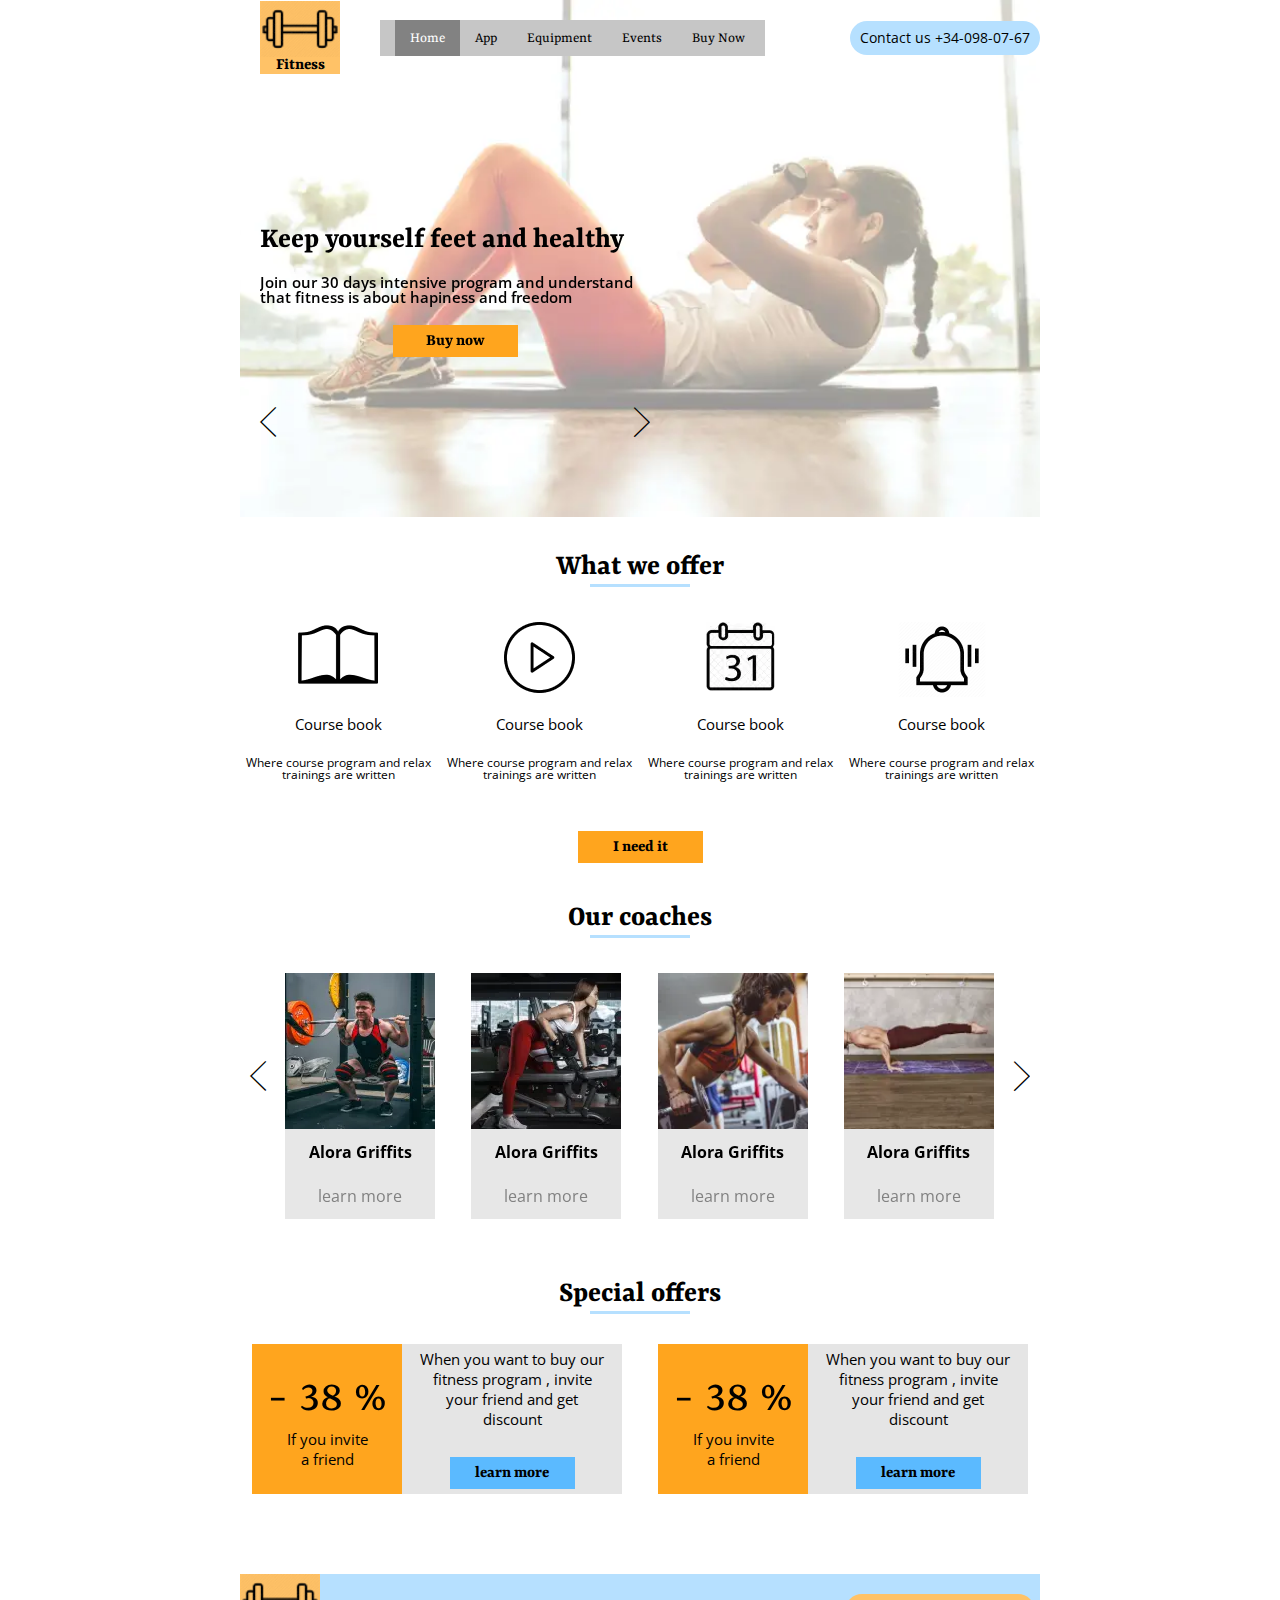
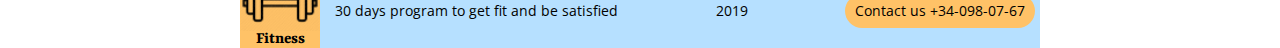
<file: index.html>
<!DOCTYPE html><html lang="ru"> <head>	<title>Главная</title>	<meta charset="UTF-8">	<meta name="format-detection" content="telephone=no">	<link rel="stylesheet" href="css/style.min.css">	<link rel="shortcut icon" href="favicon.ico">	<!-- <meta name="robots" content="noindex, nofollow"> -->	<!-- <meta name="viewport" content="width=device-width, initial-scale=1.0, maximum-scale=1.0, user-scalable=0"> -->	<meta name="viewport" content="width=device-width, initial-scale=1.0"></head><body>	<div class="wrapper">		<header class="header">	<div class="header__wrapper _container">		<div class="header__image _ibg"><picture><source srcset="img/block_1/image_1.webp" type="image/webp"><img src="img/block_1/image_1.jpg" alt=""></picture></div>		<div class="header__content content-header">			<div class="content-header__logo">				<a href="" class="content-header__link"><picture><source srcset="img/logo.webp" type="image/webp"><img src="img/logo.png" alt=""></picture></a>				<p>Fitness</p>			</div>			<div class="content-header__menu menu">				<div class="menu__icon icon-menu">					<span></span>					<span></span>					<span></span>				</div>				<nav class="menu__body">					<ul class="menu__list">						<li><a href="#" class="menu__link menu__link_white">Home</a></li>						<li><a href="#" class="menu__link">App </a></li>						<li><a href="#" class="menu__link">Equipment</a></li>						<li><a href="#" class="menu__link">Events</a></li>						<li><a href="#" class="menu__link">Buy Now</a></li>					</ul>				</nav>			</div>			<div class="content-header__contact">				<p>Contact us <span>+34-098-07-67</span></p>			</div>		</div>		<div class="propose">			<div class="propose__contant">				<div class="propose__slider slider-propose">					<div class="slider-propose__body _swiper">						<div class="slider-propose__slide">							<div class="slider-propose__item" data-swiper-parallax-opacity="0" data-swiper-parallax-x="-100%">								<h1 class="slider-propose__title _title _title_none">Keep yourself feet and healthy</h1>								<div class="slider-propose__text">Join our 30 days intensive program and									understand that fitness is about									hapiness and freedom</div>								<a class="slider-propose__button btn" href="#">Buy now</a>							</div>						</div>					</div>					<div class="slider-propose__arrows slider-arrows">						<button type="button" class="slider-arrows slider-arrows_prev _icon-arrow-left"></button>						<button type="button" class="slider-arrows slider-arrows_next _icon-arrow-left"></button>					</div>				</div>			</div>		</div>	</div></header>		<main class="page">			<section class="offer">				<div class="offer__container _container">					<div class="offer__title _title">What we offer</div>					<div class="offer__row">						<div class="offer__column column-offer">							<div class="column-offer__dotts"><span></span></div>							<div class="column-offer__image"><picture><source srcset="img/offer/image_1.webp" type="image/webp"><img src="img/offer/image_1.png" alt=""></picture></div>							<div class="column-offer__body">								<div class="column-offer__title">Course book</div>								<div class="column-offer__text">Where course program									and relax trainings are written</div>							</div>						</div>						<div class="offer__column column-offer">							<div class="column-offer__dotts"><span></span></div>							<div class="column-offer__image"><picture><source srcset="img/offer/image_2.webp" type="image/webp"><img src="img/offer/image_2.png" alt=""></picture></div>							<div class="column-offer__body">								<div class="column-offer__title">Course book</div>								<div class="column-offer__text">Where course program									and relax trainings are written</div>							</div>						</div>						<div class="offer__column column-offer">							<div class="column-offer__dotts"><span></span></div>							<div class="column-offer__image"><picture><source srcset="img/offer/image_3.webp" type="image/webp"><img src="img/offer/image_3.png" alt=""></picture></div>							<div class="column-offer__body">								<div class="column-offer__title">Course book</div>								<div class="column-offer__text">Where course program									and relax trainings are written</div>							</div>						</div>						<div class="offer__column column-offer">							<div class="column-offer__dotts"><span></span></div>							<div class="column-offer__image"><picture><source srcset="img/offer/image_4.webp" type="image/webp"><img src="img/offer/image_4.png" alt=""></picture></div>							<div class="column-offer__body">								<div class="column-offer__title">Course book</div>								<div class="column-offer__text">Where course program									and relax trainings are written</div>							</div>						</div>					</div>					<a href="#" class="offer__button btn">I need it</a>				</div>			</section>			<section class="coaches">				<div class="coaches__container _container">					<div class="coaches__title _title">Our coaches</div>					<div class="coaches__slider slider-coaches">						<div class="slider-coaches__row _swiper">							<div class="slider-coaches__slide slide-item">								<div class="slide-item__column">									<div class="slide-item__image"><picture><source srcset="img/coaches/image_1.webp" type="image/webp"><img src="img/coaches/image_1.jpg" alt=""></picture></div>									<div class="slide-item__body">										<div class="slide-item__name">Alora Griffits</div>										<a href="#" class="slide-item__button">learn more</a>									</div>								</div>							</div>							<div class="slider-coaches__slide slide-item">								<div class="slide-item__column">									<div class="slide-item__image"><picture><source srcset="img/coaches/image_2.webp" type="image/webp"><img src="img/coaches/image_2.jpg" alt=""></picture></div>									<div class="slide-item__body">										<div class="slide-item__name">Alora Griffits</div>										<a href="#" class="slide-item__button">learn more</a>									</div>								</div>							</div>							<div class="slider-coaches__slide slide-item">								<div class="slide-item__column">									<div class="slide-item__image"><picture><source srcset="img/coaches/image_3.webp" type="image/webp"><img src="img/coaches/image_3.jpg" alt=""></picture></div>									<div class="slide-item__body">										<div class="slide-item__name">Alora Griffits </div>										<a href="#" class="slide-item__button">learn more</a>									</div>								</div>							</div>							<div class="slider-coaches__slide slide-item">								<div class="slide-item__column">									<div class="slide-item__image"><picture><source srcset="img/coaches/image_4.webp" type="image/webp"><img src="img/coaches/image_4.jpg" alt=""></picture></div>									<div class="slide-item__body">										<div class="slide-item__name">Alora Griffits</div>										<a href="#" class="slide-item__button">learn more</a>									</div>								</div>							</div>						</div>					</div>					<div class="coaches__arrows arrows-coaches">						<button type="button" class="arrows-coaches arrows-coaches_prev _icon-arrow-left"></button>						<button type="button" class="arrows-coaches arrows-coaches_next _icon-arrow-left"></button>					</div>				</div>			</section>			<section class="specials">				<div class="specials__container _container">					<div class="specials__title _title">Special offers</div>					<div class="specials__row">						<div class="specials__column">							<div class="specials__items item-specials">								<div class="item-specials__offer">									<p class="item-specials__number">- 38 %</p>									<p class="item-specials__invite">If you invite										a friend</p>								</div>								<div class="item-specials__body">									<div class="item-specials__text">When you want to buy our fitness program , invite your										friend and get discount</div>									<a href="" class="item-specials__button btn btn_blue">learn more</a>								</div>							</div>						</div>						<div class="specials__column">							<div class="specials__items item-specials">								<div class="item-specials__offer">									<p class="item-specials__number">- 38 %</p>									<p class="item-specials__invite">If you invite										a friend</p>								</div>								<div class="item-specials__body">									<div class="item-specials__text">When you want to buy our fitness program , invite your										friend and get discount</div>									<a href="" class="item-specials__button btn btn_blue">learn more</a>								</div>							</div>						</div>					</div>				</div>			</section>		</main>		<footer class="footer">	<div class="footer__content _container">		<div class="footer__items items-footer">			<div class="items-footer__logo">				<picture><source srcset="img/logo.webp" type="image/webp"><img src="img/logo.png" alt=""></picture>				<p>Fitness</p>			</div>			<div class="items-footer__text">30 days program to get fit and be satisfied</div>			<div class="items-footer__date">2019</div>			<div class="items-footer__contact">Contact us <span>+34-098-07-67</span></div>		</div>	</div></footer>	</div>	<div class="popup popup_popup">	<div class="popup__content">		<div class="popup__body">			<div class="popup__close"></div>		</div>	</div></div><div class="popup popup_massagename-message">	<div class="popup__content">		<div class="popup__body">			<div class="popup__close"></div>		</div>	</div></div><div class="popup popup_video">	<div class="popup__content">		<div class="popup__body">			<div class="popup__close popup__close_video"></div>			<div class="popup__video _video"></div>		</div>	</div></div>	<!-- Swiper --><!-- <script src="https://unpkg.com/swiper/swiper-bundle.min.js"></script> --><script src="js/vendors.min.js"></script><script src="js/app.min.js"></script></body></html>
</file>
<file: css/style.min.css>
@charset "UTF-8";@import url('https://fonts.googleapis.com/css2?family=Open+Sans:wght@400; 600;700&display=swap');@import url(https://fonts.googleapis.com/css2?family=Rasa:wght@400;600;700&display=swap);@font-face{font-family:icons;font-display:swap;src:url(../fonts/icons.woff) format("woff"),url(../fonts/icons.woff2#icons) format("woff2");font-weight:400;font-style:normal;font-display:block}[class*=" _icon-"]:before,[class^=_icon-]:before{font-family:icons;font-style:normal;font-weight:400;font-variant:normal;text-transform:none;line-height:1;-webkit-font-smoothing:antialiased;-moz-osx-font-smoothing:grayscale}[class*=" _icon-"]:before,[class^=_icon-]:before{display:block}._icon-arrow-left:before{content:""}*{padding:0;margin:0;border:0}*,:after,:before{-webkit-box-sizing:border-box;box-sizing:border-box}aside,footer,header,nav,section{display:block}html{font-size:16px}body,html{height:100%;min-width:320px}body{line-height:1;font-family:"Open Sans";-ms-text-size-adjust:100%;-moz-text-size-adjust:100%;-webkit-text-size-adjust:100%}button,input,textarea{font-family:"Open Sans"}input::-ms-clear{display:none}button{cursor:pointer;background-color:inherit}button::-moz-focus-inner{padding:0;border:0}a,a:visited{text-decoration:none}a:hover{text-decoration:none}ul li{list-style:none}img{vertical-align:top}h1,h2,h3,h4,h5,h6{font-weight:inherit;font-size:inherit}body{color:#000;font-size:14px}body._lock{overflow:hidden}.wrapper{width:100%;min-height:100%;overflow:hidden;display:-webkit-box;display:-ms-flexbox;display:flex;-webkit-box-orient:vertical;-webkit-box-direction:normal;-ms-flex-direction:column;flex-direction:column}._container{max-width:800px;margin:0 auto}.btn{display:-webkit-inline-box;display:-ms-inline-flexbox;display:inline-flex;-webkit-box-pack:center;-ms-flex-pack:center;justify-content:center;-webkit-box-align:center;-ms-flex-align:center;align-items:center;font-family:Rasa,serif;font-weight:700;font-size:17px;height:32px;background:#ffa51e;color:#000;-webkit-transition:all .3s ease 0s;-o-transition:all .3s ease 0s;transition:all .3s ease 0s}.btn:hover{position:relative;top:-1px;-webkit-box-shadow:0 0 10px #000;box-shadow:0 0 10px #000}.btn_blue{background:#5bbaff}.select{position:relative}.select__item{position:relative}.select__title{color:#000;border:1px solid #d9d9d9;background-color:#fff;cursor:pointer;border-radius:4px}.select__value{display:-webkit-box;display:-ms-flexbox;display:flex;font-size:14px;height:30px;padding:0 15px;-webkit-box-align:center;-ms-flex-align:center;align-items:center;-webkit-box-pack:justify;-ms-flex-pack:justify;justify-content:space-between;-webkit-box-orient:horizontal;-webkit-box-direction:reverse;-ms-flex-direction:row-reverse;flex-direction:row-reverse}.select__value span{height:1em;overflow:hidden;display:-webkit-box;-webkit-line-clamp:1;-webkit-box-orient:vertical}.select__value:before{content:"";display:inline-block;-webkit-transition:all .3s ease 0s;-o-transition:all .3s ease 0s;transition:all .3s ease 0s;width:11px;height:7px;background:url(../img/icons/select.svg) center/100% no-repeat}.select__input{width:100%;background-color:transparent;height:100%}.select__options{color:#000;position:absolute;top:29px;border-radius:0 0 4px 4px;min-width:100%;left:0;background-color:#fff;border-top:0;border:1px solid #d9d9d9;border-top:0;font-size:14px;padding:10px 0 5px 0}.select__option{cursor:pointer;padding:5px 15px;margin:0}.select._active{z-index:5}.select._active .select__value:before{-webkit-transform:rotate(-180deg);-ms-transform:rotate(-180deg);transform:rotate(-180deg)}.select._active .select__options{display:block}input[type=email],input[type=tel],input[type=text],textarea{-webkit-appearance:none;-moz-appearance:none;appearance:none}input[type=email]:focus,input[type=tel]:focus,input[type=text]:focus,textarea:focus{outline:0}.input{border-radius:0!important;width:100%;display:block;padding:0 20px}textarea.input{resize:none;padding:0 0}.checkbox{position:relative}.checkbox__input{position:absolute;width:0;height:0;opacity:0;visibility:hidden}.checkbox__input:checked+.checkbox__text:before{background:#fff url(../img/icons/check.svg) center no-repeat}.checkbox__text{display:-webkit-inline-box;display:-ms-inline-flexbox;display:inline-flex;-webkit-box-align:center;-ms-flex-align:center;align-items:center;position:relative;font-size:16px;color:#fff;letter-spacing:-.3px;line-height:calc(20 / 16);cursor:pointer}.checkbox__text:before{content:"";-ms-flex-item-align:start;align-self:flex-start;margin:0 14px 0 0;-webkit-box-flex:0;-ms-flex:0 0 20px;flex:0 0 20px;left:0;top:0;width:20px;height:18px;background:#fff;border:1px solid #a7a9ac}.checkbox a{color:#fff;text-decoration:underline}.checkbox._error .checkbox__text:before{border:1px solid #ee1212}.options{display:-webkit-box;display:-ms-flexbox;display:flex;-webkit-box-orient:vertical;-webkit-box-direction:normal;-ms-flex-direction:column;flex-direction:column;-webkit-box-align:start;-ms-flex-align:start;align-items:flex-start}.options__item{position:relative;cursor:pointer}.options__input{position:absolute;width:0;height:0;opacity:0;left:0;top:0;visibility:hidden}.options__input:checked+.options__text:after{-webkit-transform:scale(1);-ms-transform:scale(1);transform:scale(1)}.options__text{display:-webkit-inline-box;display:-ms-inline-flexbox;display:inline-flex;-webkit-box-align:center;-ms-flex-align:center;align-items:center;position:relative;font-size:16px;color:#fff;letter-spacing:-.3px;line-height:calc(20 / 16)}.options__text:before{content:"";-ms-flex-item-align:start;align-self:flex-start;margin:0 14px 0 0;-webkit-box-flex:0;-ms-flex:0 0 20px;flex:0 0 20px;left:0;top:0;border-radius:50%;width:20px;height:18px;background:#fff;border:1px solid #a7a9ac}.options__text:after{content:"";-webkit-transition:all .3s ease 0s;-o-transition:all .3s ease 0s;transition:all .3s ease 0s;-webkit-transform:scale(0);-ms-transform:scale(0);transform:scale(0);width:10px;height:10px;border-radius:50%;background-color:#77243a;position:absolute;left:5px;top:4px}.rating{display:-webkit-box;display:-ms-flexbox;display:flex;-webkit-box-align:end;-ms-flex-align:end;align-items:flex-end;font-size:40px;line-height:.75;-webkit-transition:opacity .3s ease 0s;-o-transition:opacity .3s ease 0s;transition:opacity .3s ease 0s}.rating.rating_sending{opacity:.2}.rating.rating_set .rating__active,.rating.rating_set .rating__item{cursor:pointer}.rating__body{position:relative}.rating__body::before{content:"★★★★★";display:block}.rating__active{position:absolute;width:0%;height:100%;top:0;left:0;overflow:hidden}.rating__active::before{content:"★★★★★";position:absolute;width:100%;height:100%;top:0;left:0;color:#ffd300}.rating__items{display:-webkit-box;display:-ms-flexbox;display:flex;position:absolute;width:100%;height:100%;top:0;left:0}.rating__item{-webkit-box-flex:0;-ms-flex:0 0 20%;flex:0 0 20%;height:100%;opacity:0}.rating__value{font-size:50%;line-height:1;padding:0 0 0 10px}.quantity{width:88px;height:40px;display:-webkit-box;display:-ms-flexbox;display:flex;border:1px solid rgba(166,166,166,.45)}.quantity__button{-webkit-box-flex:0;-ms-flex:0 0 30px;flex:0 0 30px;position:relative;cursor:pointer}.quantity__button::after,.quantity__button::before{content:"";position:absolute;top:50%;left:50%;-webkit-transition:all .3s ease 0s;-o-transition:all .3s ease 0s;transition:all .3s ease 0s;margin:0 0 0 -4.5px;background-color:#a6a6a6;width:9px;height:1px}.quantity__button_plus::before{-webkit-transform:rotate(-90deg);-ms-transform:rotate(-90deg);transform:rotate(-90deg)}.quantity__input{-webkit-box-flex:1;-ms-flex:1 1 auto;flex:1 1 auto}.quantity__input input{height:100%;color:#a6a6a6;font-size:12px;width:100%;text-align:center}._title{font-family:Rasa,serif;font-size:30px;font-weight:700;line-height:30px;position:relative}._title::after{content:"";display:block;height:3px;width:100px;background-color:#b6e0ff;position:absolute;bottom:-5px;left:50%;-webkit-transform:translate(-50%);-ms-transform:translate(-50%);transform:translate(-50%)}._title_none::after{content:"";display:none}.row:after{display:block;content:"";clear:both}.rub:after{content:"₽"}ol.counter{list-style-type:none;counter-reset:item}ol.counter li{position:relative;padding:0 0 0 45px}ol.counter li:before{counter-increment:item;content:counter(item);position:absolute;left:0;top:0;color:#818181;font-size:14px;font-weight:700;text-align:center;line-height:26px;border-radius:50%;width:28px;height:28px;border:1px solid #4274bb}.ellipsis{display:block;overflow:hidden;width:100%;white-space:nowrap;-o-text-overflow:ellipsis;text-overflow:ellipsis}.es{overflow:hidden;white-space:nowrap;-o-text-overflow:ellipsis;text-overflow:ellipsis}.table{display:table;font-size:0;width:100%}.trow{display:table-row}.cell{display:table-cell}.cell.full{width:100%}._ibg{position:relative}._ibg img{position:absolute;width:100%;height:100%;top:0;left:0;-o-object-fit:cover;object-fit:cover}body.ie ._ibg{background-position:center;background-size:cover;background-repeat:no-repeat}body.ie ._ibg img{width:0;height:0;opacity:0;visibility:hidden}._video{position:relative;overflow:hidden;height:0;padding-bottom:56.25%}._video embed,._video iframe,._video object,._video video{position:absolute;top:0;left:0;width:100%;height:100%}.videobg embed,.videobg iframe,.videobg object,.videobg video{position:fixed;top:50%;left:50%;min-width:100%;min-height:100%;width:auto;height:auto;z-index:-100;-webkit-transform:translateX(-50%) translateY(-50%);-ms-transform:translateX(-50%) translateY(-50%);transform:translateX(-50%) translateY(-50%);background-size:cover}._more-content{-webkit-transition:all .3s ease 0s;-o-transition:all .3s ease 0s;transition:all .3s ease 0s;overflow:hidden}._more-link{cursor:pointer}._more-link span{font-style:normal}._more-link span:first-child{display:block}._more-link span:last-child{display:none}._more-link._active span{font-style:normal}._more-link._active span:first-child{display:none}._more-link._active span:last-child{display:block}#map{background:url(../img/icons/loading.gif) center/50px no-repeat}._swiper{overflow:hidden}._swiper .swiper-wrapper{width:100%;height:100%;-webkit-box-sizing:content-box;box-sizing:content-box;display:-webkit-inline-box;display:-ms-inline-flexbox;display:inline-flex;position:relative}._swiper.swiper-container-vertical .swiper-wrapper{-webkit-box-orient:vertical;-webkit-box-direction:normal;-ms-flex-direction:column;flex-direction:column}._swiper.swiper-container-autoheight .swiper-wrapper{-webkit-box-align:start;-ms-flex-align:start;align-items:flex-start}.swiper-container-initialized .swiper-slide{-ms-flex-negative:0;flex-shrink:0}.swiper-container-android .swiper-slide,.swiper-container-android .swiper-wrapper{-webkit-transform:translate3d(0,0,0);transform:translate3d(0,0,0)}.swiper-button-lock{display:none!important}._tabs-block{display:none}._tabs-block._active{display:block}.mirror{-webkit-transform:scale(-1,1);-ms-transform:scale(-1,1);transform:scale(-1,1)}.nicescroll-rails{z-index:1000!important}._custom-scroll{position:fixed;right:0;top:0;width:3px;height:100%;z-index:1000}._custom-scroll__line{background-color:rgba(0,0,0,.5);border-radius:3px 0 0 3px;position:relative;left:0;top:0;width:100%}.popup{-webkit-overflow-scrolling:touch;z-index:100;padding:30px 10px;position:fixed;top:0;left:0;width:100%;height:100%;-webkit-transition:visibility .8s ease 0s;-o-transition:visibility .8s ease 0s;transition:visibility .8s ease 0s;visibility:hidden}.popup::before{content:"";background-color:rgba(0,0,0,.9);position:fixed;width:100%;height:100%;top:0;left:0;opacity:0;-webkit-transition:opacity .8s ease 0s;-o-transition:opacity .8s ease 0s;transition:opacity .8s ease 0s}.popup.show{visibility:visible;overflow:auto}.popup.show::before{opacity:1}.popup.show .popup__body{-webkit-transform:scale(1);-ms-transform:scale(1);transform:scale(1)}.popup._active{overflow:auto;visibility:visible}.popup._active::before{opacity:1}.popup._active .popup__body{-webkit-transition:all .3s ease .2s;-o-transition:all .3s ease .2s;transition:all .3s ease .2s;-webkit-transform:scale(1);-ms-transform:scale(1);transform:scale(1)}.popup__content{display:-webkit-box;display:-ms-flexbox;display:flex;-webkit-box-orient:vertical;-webkit-box-direction:normal;-ms-flex-direction:column;flex-direction:column;-webkit-box-align:center;-ms-flex-align:center;align-items:center;min-height:100%;-webkit-box-flex:1;-ms-flex:1 1 auto;flex:1 1 auto;width:100%;display:flex;-webkit-box-pack:center;-ms-flex-pack:center;justify-content:center;align-items:center}.popup__body{-webkit-transform:scale(0);-ms-transform:scale(0);transform:scale(0);-webkit-transition:all .3s ease 0s;-o-transition:all .3s ease 0s;transition:all .3s ease 0s;background-color:#fff;padding:50px;width:100%;max-width:800px}.popup__close{width:15px;height:15px;position:absolute;top:0;right:0;cursor:pointer;z-index:30;background:url(../img/icons/close.svg) 0 0 no-repeat}.header{padding:0 5px}.header__wrapper{position:relative}.header__image{position:absolute;width:100%;height:100%;top:0;left:0}.header__content{padding:0 0 0 20px;position:relative;z-index:5;min-height:75px}.content-header{width:100%;display:-webkit-inline-box;display:-ms-inline-flexbox;display:inline-flex;-webkit-box-align:center;-ms-flex-align:center;align-items:center;-webkit-box-pack:justify;-ms-flex-pack:justify;justify-content:space-between}.content-header__logo{background:#ffc267;-webkit-box-flex:0;-ms-flex:0 0 80px;flex:0 0 80px;width:80px;margin:0 40px 0 0;z-index:5}.content-header__logo img{width:100%}.content-header__logo p{text-align:center;font-family:Rasa,serif;font-weight:700;font-size:17px}.content-header__menu{-webkit-box-flex:1;-ms-flex:1 1 auto;flex:1 1 auto}.content-header__contact{background:#b6e0ff;padding:10px;border-radius:25px;z-index:5}.menu__list{display:-webkit-inline-box;display:-ms-inline-flexbox;display:inline-flex;-ms-flex-wrap:wrap;flex-wrap:wrap;-webkit-box-align:center;-ms-flex-align:center;align-items:center;background:#c6c6c6;padding:0 20px 0 15px}.menu__list li:not(:last-child){margin:0 30px 0 0}.menu__list li:first-child{padding:10px 15px;background:#828282;margin:0 15px 0 0}.menu__link{font-family:Rasa,serif;font-size:15px;color:#000}.menu__link_white{color:#fff}.propose{position:relative;z-index:2}.propose__contant{padding:0 0 80px 20px}.slider-propose{position:relative}.slider-propose__body{margin:150px 0 40px 0;display:-webkit-box;display:-ms-flexbox;display:flex;max-width:100%}.slider-propose__slide{min-width:0;-webkit-box-flex:1;-ms-flex:1 1 auto;flex:1 1 auto}.slider-propose__item{display:-webkit-box;display:-ms-flexbox;display:flex;-webkit-box-orient:vertical;-webkit-box-direction:normal;-ms-flex-direction:column;flex-direction:column;-webkit-box-flex:0;-ms-flex:0 1 50%;flex:0 1 50%;max-width:50%}.slider-propose__title{margin:0 0 20px 0}.slider-propose__text{-webkit-box-flex:1;-ms-flex:1 1 auto;flex:1 1 auto;font-weight:600;font-size:15px;margin:0 0 20px 0}.slider-propose__button{-ms-flex-item-align:center;-ms-grid-row-align:center;align-self:center;width:125px;margin:0 0 10px 0}.slider-arrows{font-size:30px;color:#000;display:-webkit-box;display:-ms-flexbox;display:flex;-webkit-box-pack:justify;-ms-flex-pack:justify;justify-content:space-between;max-width:50%}.slider-arrows_next{-webkit-transform:rotate(180deg);-ms-transform:rotate(180deg);transform:rotate(180deg)}.icon-menu{display:none}.footer__content{background-color:#b6e0ff;min-height:70px}.items-footer{display:-webkit-box;display:-ms-flexbox;display:flex;-webkit-box-align:center;-ms-flex-align:center;align-items:center}.items-footer__logo{margin:0 15px 0 0;background:#ffc267;-webkit-box-flex:0;-ms-flex:0 0 80px;flex:0 0 80px;width:80px}.items-footer__logo img{width:100%}.items-footer__logo p{text-align:center;font-family:Rasa,serif;font-weight:700;font-size:17px}.items-footer__text{-webkit-box-flex:1;-ms-flex:1 1 auto;flex:1 1 auto;margin:0 5px 0 0}.items-footer__date{-webkit-box-flex:1;-ms-flex:1 1 auto;flex:1 1 auto;margin:0 5px 0 0}.items-footer__contact{background:#ffc267;padding:10px;border-radius:25px;margin:0 5px 0 0}.page{-webkit-box-flex:1;-ms-flex:1 1 auto;flex:1 1 auto}.offer__container{padding:0 5px;margin:35px auto 40px auto;display:-webkit-box;display:-ms-flexbox;display:flex;-webkit-box-orient:vertical;-webkit-box-direction:normal;-ms-flex-direction:column;flex-direction:column;-webkit-box-align:center;-ms-flex-align:center;align-items:center}.offer__title{text-align:center;margin:0 0 40px 0;position:relative}.offer__row{display:-webkit-box;display:-ms-flexbox;display:flex;margin:0 -7.5px 50px;-ms-flex-wrap:wrap;flex-wrap:wrap}.offer__column{padding:0 7.5px}.offer__button{width:125px}.column-offer{-webkit-box-flex:1;-ms-flex:1 1 25%;flex:1 1 25%;display:-webkit-box;display:-ms-flexbox;display:flex;-webkit-box-orient:vertical;-webkit-box-direction:normal;-ms-flex-direction:column;flex-direction:column;-webkit-box-align:center;-ms-flex-align:center;align-items:center;text-align:center}.column-offer__dotts{display:none}.column-offer__image{-webkit-box-flex:0;-ms-flex:0 0 80px;flex:0 0 80px;max-height:70px;margin:0 0 25px 0}.column-offer__image img{width:100%}.column-offer__body{display:-webkit-box;display:-ms-flexbox;display:flex;-webkit-box-orient:vertical;-webkit-box-direction:normal;-ms-flex-direction:column;flex-direction:column;-webkit-box-align:center;-ms-flex-align:center;align-items:center}.column-offer__title{margin:0 0 25px 0;font-size:15px}.column-offer__text{font-size:12px}.coaches__container{padding:0 15px;position:relative;margin:0 auto 60px auto}.coaches__title{text-align:center;margin:0 0 40px 0;position:relative}.slider-coaches__row{margin:0 auto;max-width:710px}.slider-coaches__slide{min-width:0;display:-webkit-box;display:-ms-flexbox;display:flex}.slide-item{height:100%;min-width:0;display:-webkit-box;display:-ms-flexbox;display:flex;margin:0 auto;max-width:710px}.slide-item__column{-webkit-box-flex:0;-ms-flex:0 1 150px;flex:0 1 150px;display:-webkit-box;display:-ms-flexbox;display:flex;-webkit-box-orient:vertical;-webkit-box-direction:normal;-ms-flex-direction:column;flex-direction:column;background:rgba(196,196,196,.4)}.slide-item__image{max-width:150px;min-height:156px}.slide-item__image img{width:100%;height:100%;-o-object-fit:cover;object-fit:cover}.slide-item__body{padding:15px;text-align:center;display:-webkit-box;display:-ms-flexbox;display:flex;-webkit-box-orient:vertical;-webkit-box-direction:normal;-ms-flex-direction:column;flex-direction:column;height:100%;min-height:90px}.slide-item__name{-webkit-box-flex:1;-ms-flex:1 1 auto;flex:1 1 auto;margin:0 0 10px 0;font-weight:700;font-size:16px}.slide-item__button{font-size:16px;color:#828282}@-webkit-keyframes buttonanim{0%{-webkit-transform:rotate(0);transform:rotate(0)}25%{-webkit-transform:rotate(20deg);transform:rotate(20deg)}50%{-webkit-transform:rotate(0);transform:rotate(0)}75%{-webkit-transform:rotate(-20deg);transform:rotate(-20deg)}100%{-webkit-transform:rotate(0);transform:rotate(0)}}@keyframes buttonanim{0%{-webkit-transform:rotate(0);transform:rotate(0)}25%{-webkit-transform:rotate(20deg);transform:rotate(20deg)}50%{-webkit-transform:rotate(0);transform:rotate(0)}75%{-webkit-transform:rotate(-20deg);transform:rotate(-20deg)}100%{-webkit-transform:rotate(0);transform:rotate(0)}}.arrows-coaches{font-size:30px}.arrows-coaches_prev{position:absolute;top:50%;left:10px}.arrows-coaches_next{position:absolute;top:50%;right:10px;-webkit-transform:rotate(180deg);-ms-transform:rotate(180deg);transform:rotate(180deg)}.specials__container{padding:0 5px;margin:0 auto 80px auto}.specials__title{text-align:center;margin:0 0 35px 0}.specials__row{display:-webkit-box;display:-ms-flexbox;display:flex}.specials__column{-webkit-box-flex:0;-ms-flex:0 1 50%;flex:0 1 50%}.item-specials{display:-webkit-box;display:-ms-flexbox;display:flex;height:100%;max-width:370px;margin:0 auto}.item-specials__offer{background:#ffa51e;-webkit-box-flex:0;-ms-flex:0 0 150px;flex:0 0 150px;text-align:center;padding:25px 0;display:-webkit-box;display:-ms-flexbox;display:flex;-webkit-box-orient:vertical;-webkit-box-direction:normal;-ms-flex-direction:column;flex-direction:column;-webkit-box-pack:center;-ms-flex-pack:center;justify-content:center}.item-specials__number{font-family:Rasa,serif;font-size:50px;line-height:60px}.item-specials__invite{font-size:15px;line-height:20px;padding:0 30px}.item-specials__body{background:#e5e5e5;display:-webkit-box;display:-ms-flexbox;display:flex;-webkit-box-orient:vertical;-webkit-box-direction:normal;-ms-flex-direction:column;flex-direction:column;padding:5px 0}.item-specials__text{-webkit-box-flex:1;-ms-flex:1 1 auto;flex:1 1 auto;padding:0 15px;text-align:center;font-size:15px;line-height:20px}.item-specials__button{width:125px;-ms-flex-item-align:center;-ms-grid-row-align:center;align-self:center}@media (min-width:767.98px){.specials__row{margin:0 -11px}.specials__column{padding:0 11px}}@media (min-width:991.98px){.quantity__button:hover::after,.quantity__button:hover::before{background-color:rgba(0,0,0,.5)}}@media (min-width:992px){.select__option:hover{background:#d9d9d9}.checkbox a:hover{text-decoration:none}}@media (max-width:991.98px){.select__title{font-size:18px}.select__options{font-size:18px}.offer__row{margin:0 -7.5px 0}.column-offer{-webkit-box-flex:0;-ms-flex:0 1 50%;flex:0 1 50%;margin:0 0 60px 0}.column-offer__body{max-width:50%}}@media (max-width:767.98px){.header__content{padding:0 0}.content-header{-webkit-box-pack:start;-ms-flex-pack:start;justify-content:flex-start;-ms-flex-wrap:wrap;flex-wrap:wrap}.content-header__logo{margin:0 10px 0 0}.content-header__menu{-webkit-box-ordinal-group:4;-ms-flex-order:3;order:3;width:100%}.menu__body{position:fixed;z-index:4;top:-1000%;left:0;width:100%;height:100%;overflow:auto;background:rgba(199,199,199,.9);-webkit-transition:top .3s ease 0s;-o-transition:top .3s ease 0s;transition:top .3s ease 0s;padding:95px 20px 20px 5px}.menu__body::before{content:"";position:fixed;top:-1000%;left:0;height:75px;width:100%;-webkit-transition:top .3s ease 0s;-o-transition:top .3s ease 0s;transition:top .3s ease 0s}.menu__body._active{top:0}.menu__body._active::before{content:"";position:fixed;top:0;left:0;height:75px;width:100%;background-color:#fff}.menu__list{display:block;text-align:end;background:0 0}.menu__list li:not(:last-child){margin:0 0 20px 0}.menu__list li:first-child{padding:0;background:0 0}.menu__link{font-size:30px}.propose__contant{padding:0 0 20px 0}.slider-propose__body{margin:60px 0 20px 0}.slider-propose__item{-webkit-box-align:center;-ms-flex-align:center;align-items:center;-webkit-box-flex:1;-ms-flex:1 1 auto;flex:1 1 auto;max-width:365px;margin:0 auto;text-align:center}.slider-arrows{padding:0 10px;max-width:100%}.icon-menu{display:block;position:absolute;top:25px;right:10px;width:30px;height:18px;cursor:pointer;z-index:5}.icon-menu span{-webkit-transition:all .3s ease 0s;-o-transition:all .3s ease 0s;transition:all .3s ease 0s;top:calc(50% - 1px);left:0;position:absolute;width:100%;height:3px;background-color:#000}.icon-menu span:first-child{top:0}.icon-menu span:last-child{top:auto;bottom:0}.icon-menu._active span{-webkit-transform:scale(0);-ms-transform:scale(0);transform:scale(0)}.icon-menu._active span:first-child{-webkit-transform:rotate(-45deg);-ms-transform:rotate(-45deg);transform:rotate(-45deg);top:calc(50% - 2px)}.icon-menu._active span:last-child{-webkit-transform:rotate(45deg);-ms-transform:rotate(45deg);transform:rotate(45deg);bottom:calc(50% - 1px)}.items-footer__text{display:none}.items-footer__date{text-align:center}.offer__row{display:block}.column-offer{-webkit-box-orient:horizontal;-webkit-box-direction:normal;-ms-flex-direction:row;flex-direction:row;-webkit-box-pack:center;-ms-flex-pack:center;justify-content:center}.column-offer__dotts{display:block;content:"";display:block;width:36px;height:36px;border:1px solid #5bbaff;border-radius:20px;margin:0 40px 0 0;position:relative}.column-offer__dotts::after{content:"";position:absolute;top:50%;left:50%;width:13px;height:13px;background:#ffa51e;border-radius:50%;-webkit-transform:translate(-50%,-50%);-ms-transform:translate(-50%,-50%);transform:translate(-50%,-50%)}.column-offer__image{margin:0 40px 0 0}.column-offer__body{-webkit-box-align:start;-ms-flex-align:start;align-items:flex-start;text-align:start}.slider-coaches__row{max-width:320px}.slide-item{-webkit-box-pack:center;-ms-flex-pack:center;justify-content:center}.specials__container{padding:0 30px;margin:0 auto 70px auto}.specials__row{-webkit-box-orient:vertical;-webkit-box-direction:normal;-ms-flex-direction:column;flex-direction:column}.item-specials{margin:0 0 40px 0}}@media (max-width:479.98px){.column-offer__dotts{margin:0 15px 0 0}.column-offer__image{margin:0 15px 0 0}}@media (max-width:425px){.specials__container{padding:0 10px}.item-specials__offer{-webkit-box-flex:0;-ms-flex:0 0 130px;flex:0 0 130px;padding:15px 0}.item-specials__invite{padding:0 15px}}@media (max-width:374.98px){.content-header__contact span{display:block;margin:5px 0 0 0}.items-footer__contact span{display:block;margin:5px 0 0 0}}@media (any-hover:hover){.slide-item__column:hover .slide-item__button{-webkit-animation:buttonanim .5s infinite linear;animation:buttonanim .5s infinite linear;color:#000}}
</file>
